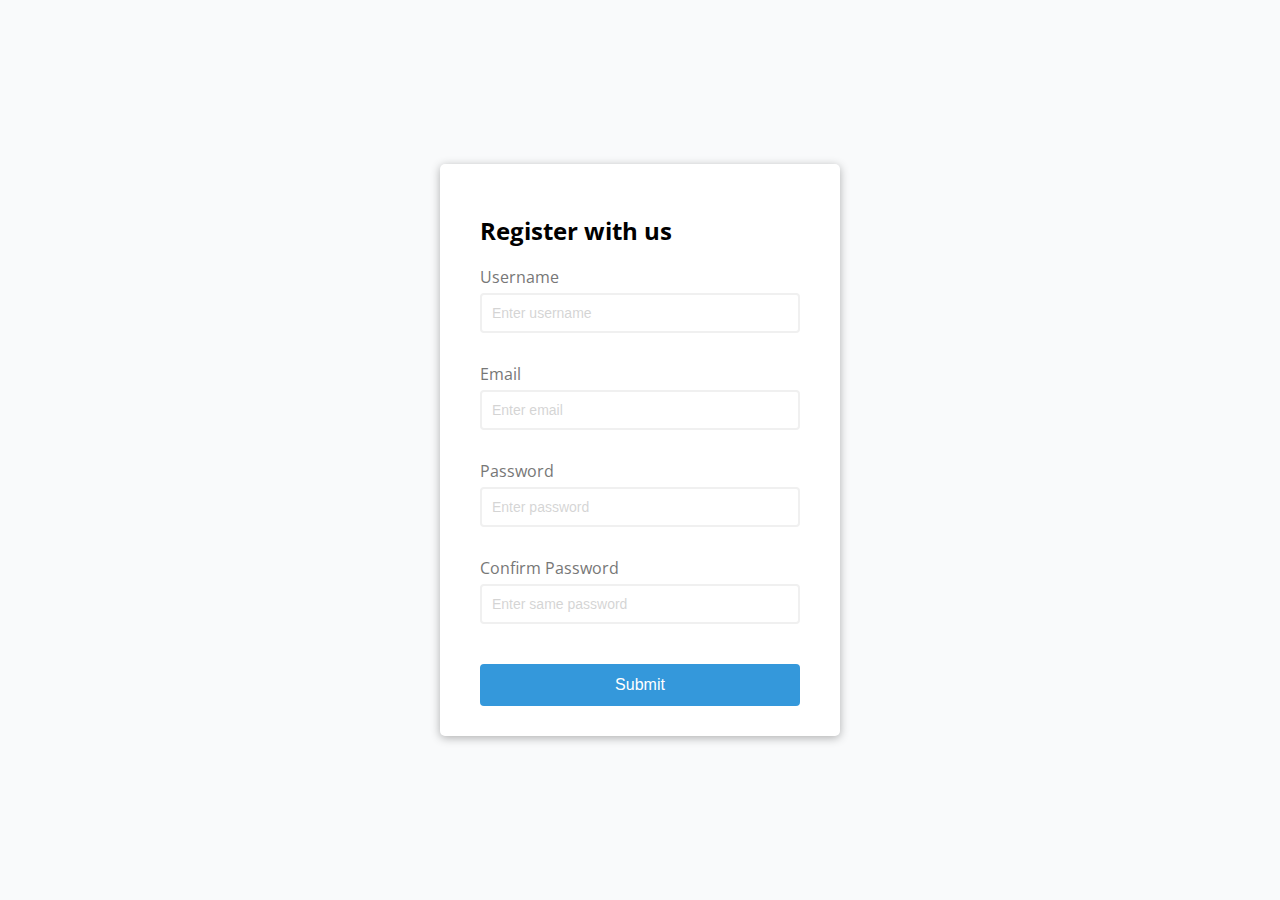
<file: 01-form-validator/index.html>
<!DOCTYPE html>
<html lang="en">

<head>
    <meta charset="UTF-8">
    <meta name="viewport" content="width=device-width, initial-scale=1.0">
    <link rel="stylesheet" href="style.css" />
    <title>Project 01 - Form validator</title>
</head>

<body>
    <div class="container">

        <form id="registration-form" class="form">

            <h2>Register with us</h2>

            <div class="form-control">
                <label for="username">Username</label>
                <input type="text" id="username" placeholder="Enter username">
                <small>Error message</small>
            </div>

            <div class="form-control">
                <label for="email">Email</label>
                <input type="text" id="email" placeholder="Enter email">
                <small>Error message</small>
            </div>

            <div class="form-control">
                <label for="password">Password</label>
                <input type="password" id="password" placeholder="Enter password">
                <small>Error message</small>
            </div>

            <div class="form-control">
                <label for="password2">Confirm Password</label>
                <input type="password" id="password2" placeholder="Enter same password">
                <small>Error message</small>
            </div>

            <button type="submit">Submit</button>

        </form>

    </div>
    <script src="script.js"></script>
</body>

</html>
</file>
<file: 01-form-validator/style.css>
@import url("https://fonts.googleapis.com/css2?family=Open+Sans&display=swap");

/* CSS custom properties (variables)
    - root is global score
*/
:root {
  --success-color: #2ecc71;
  --error-color: #e74c3c;
}

* {
  box-sizing: border-box;
}

body {
  background-color: #f9fafb;
  font-family: "Open Sans", sans-serif;
  display: flex;
  align-items: center;
  justify-content: center;
  min-height: 100vh;
  margin: 0;
}

.container {
  background-color: #fff;
  border-radius: 5px;
  box-shadow: 0 2px 10px rgba(0, 0, 0, 0.3);
  width: 400px;
}

.form {
  padding: 30px 40px;
}

.form-control {
  margin-bottom: 10px;
  padding-bottom: 20px;
  position: relative;
}

.form-control label {
  color: #777;
  display: block;
  margin-bottom: 5px;
}

.form-control input {
  border: 2px solid #f0f0f0;
  border-radius: 4px;
  display: block;
  width: 100%;
  padding: 10px;
  font-size: 14px;
}

.form-control input:focus {
  outline: 0;
  border-color: #777;
}

.form-control.success input {
  border-color: var(--success-color);
}

.form-control.error input {
  border-color: var(--error-color);
}

.form-control small {
  color: var(--error-color);
  position: absolute;
  bottom: 0;
  left: 0;
  visibility: hidden;
}

.form-control.error small {
  visibility: visible;
}

.form button {
  cursor: pointer;
  background-color: #3498db;
  border: 2px solid #3498db;
  border-radius: 4px;
  color: #fff;
  display: block;
  font-size: 16px;
  padding: 10px;
  margin-top: 20px;
  width: 100%;
}

.form button:hover {
  opacity: 0.9;
}


.form-control input::placeholder {
  opacity: 0.3;
}
</file>
